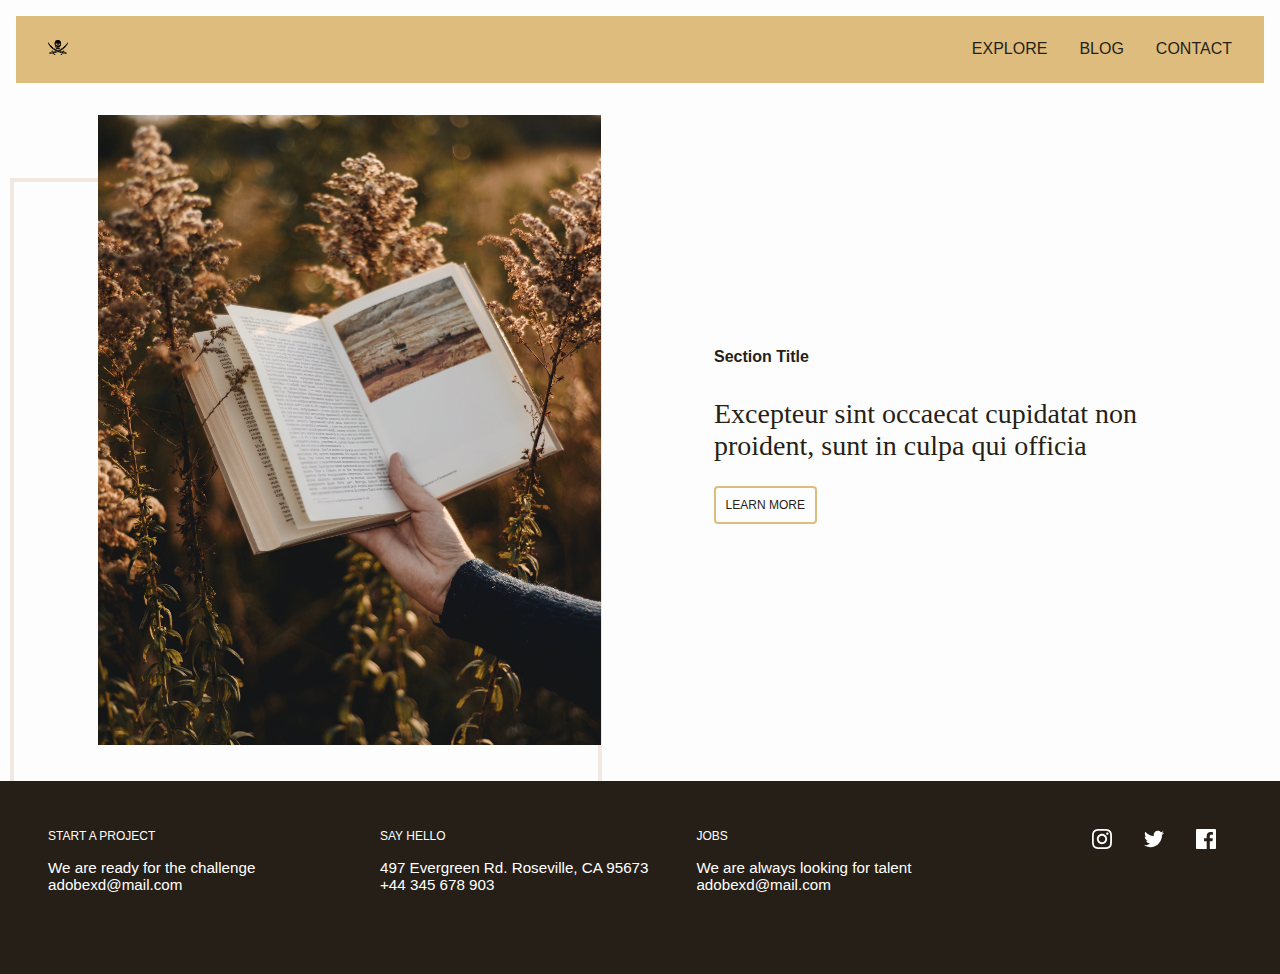
<file: index.html>
<!DOCTYPE html>
<html lang="en">

<head>
  <meta charset="utf-8">
  <meta name="Description" content="INF 7420 Project">
  <meta name="viewport" content="width=device-width, initial-scale=1">
  <title>Axa Mei Liauw - Portfolio</title>
  <link rel="stylesheet" href="style.css">
</head>

<body>
  <header>
    <nav class="main-menu">
      <a href="index.html" class="site-name"><img src="images/logo.png" alt="Axa Mei Liauw Logo"></a>
      <input class="menu-btn" type="checkbox" id="menu-btn" />
      <label class="menu-icon" for="menu-btn"><span class="navicon" aria-label="Toggle for menu"></span></label>
      <ul class="main-nav">
        <li><a href="explore.html">Explore</a></li>
        <li><a href="blog.html">Blog</a></li>
        <li><a href="contact.html">Contact</a></li>
      </ul>
    </nav>
  </header>
  <main>
    <div class="featured-image-container"><img src="images/book.jpg" alt="Person holding open book with plants in the background"></div>
    <div class="featured-text-container">
      <h1 id="section-title">Section Title</h1>
      <p>Excepteur sint occaecat cupidatat non proident, sunt in culpa qui officia</p>
      <a class="button-outline" href="learn.html" aria-labelledby="section-title">Learn More</a>
    </div>
  </main>
  <footer>
    <div class="footer-column">
      <h2>Start a project</h2>
      <p>We are ready for the challenge adobexd@mail.com</p>
    </div>
    <div class="footer-column">
      <h2>Say hello</h2>
      <address>497 Evergreen Rd. Roseville, CA 95673</address>
      <a href="tel:+44 345 678 903">+44 345 678 903</a>
    </div>
    <div class="footer-column">
      <h2>Jobs</h2>
      <p>We are always looking for talent adobexd@mail.com</p>
    </div>
    <div class="social-media">
      <ul>
        <li><a href=""><img height="20" width="20" src="images/instagram.svg" alt="Instagram"></a></li>
        <li><a href=""><img height="20" width="20" src="images/twitter.svg" alt="Twitter"></a></li>
        <li><a href=""><img height="20" width="20" src="images/facebook.svg" alt="Facebook"></a></li>
      </ul>
    </div>
  </footer>
</body>

</html>
</file>
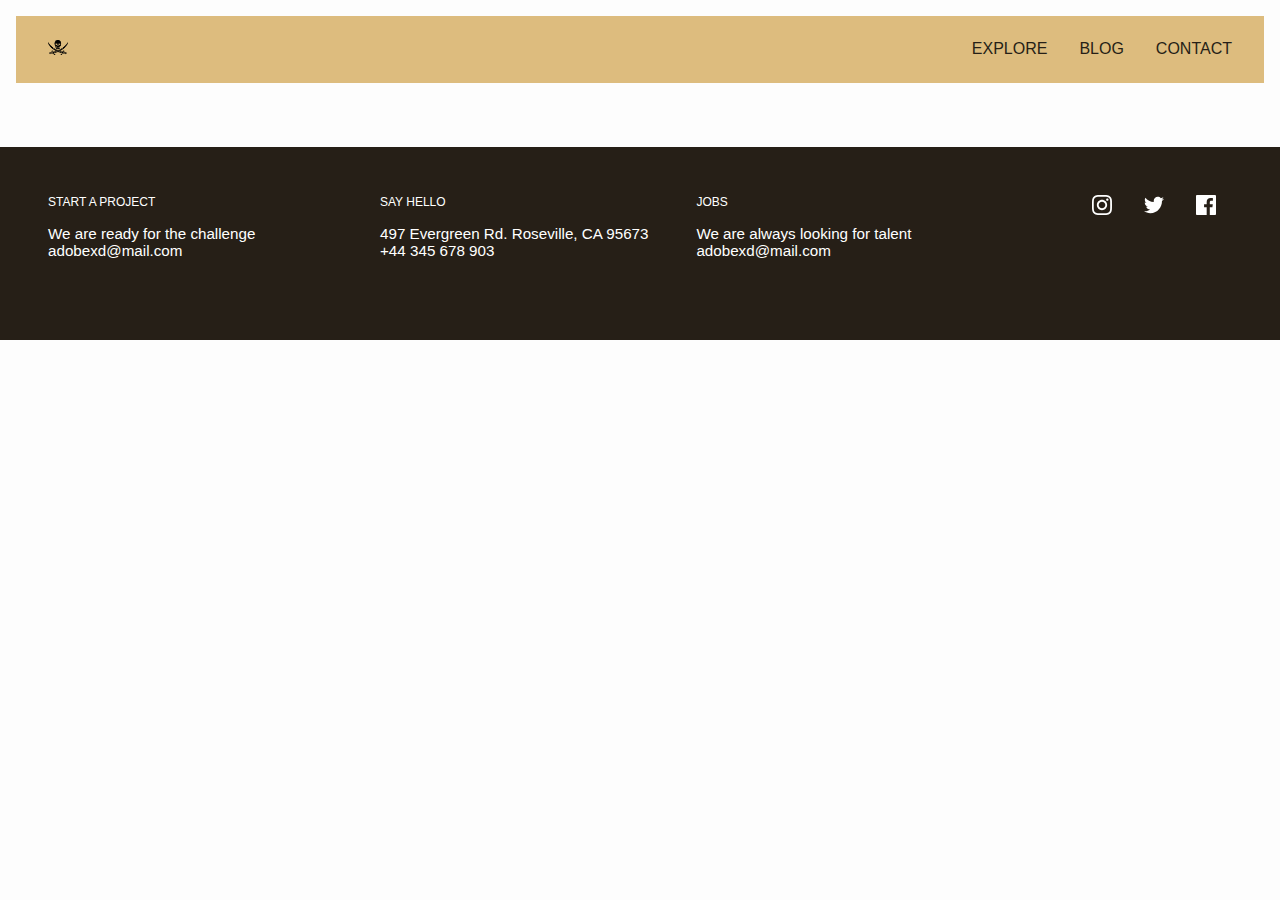
<file: blog.html>
<!DOCTYPE html>
<html lang="en">

<head>
  <meta charset="utf-8">
  <meta name="Description" content="INF 7420 Project">
  <meta name="viewport" content="width=device-width, initial-scale=1">
  <title>Axa Mei Liauw - Portfolio</title>
  <link rel="stylesheet" href="style.css">
</head>

<body>
  <header>
    <nav class="main-menu">
      <a href="index.html" class="site-name"><img src="images/logo.png" alt="Axa Mei Liauw Logo"></a>
      <input class="menu-btn" type="checkbox" id="menu-btn" />
      <label class="menu-icon" for="menu-btn"><span class="navicon" aria-label="Toggle for menu"></span></label>
      <ul class="main-nav">
        <li><a href="explore.html">Explore</a></li>
        <li><a href="blog.html">Blog</a></li>
        <li><a href="contact.html">Contact</a></li>
      </ul>
    </nav>
  </header>
  <main>

  </main>
  <footer>
    <div class="footer-column">
      <h2>Start a project</h2>
      <p>We are ready for the challenge adobexd@mail.com</p>
    </div>
    <div class="footer-column">
      <h2>Say hello</h2>
      <address>497 Evergreen Rd. Roseville, CA 95673</address>
      <a href="tel:+44 345 678 903">+44 345 678 903</a>
    </div>
    <div class="footer-column">
      <h2>Jobs</h2>
      <p>We are always looking for talent adobexd@mail.com</p>
    </div>
    <div class="social-media">
      <ul>
        <li><a href=""><img height="20" width="20" src="images/instagram.svg" alt="Instagram"></a></li>
        <li><a href=""><img height="20" width="20" src="images/twitter.svg" alt="Twitter"></a></li>
        <li><a href=""><img height="20" width="20" src="images/facebook.svg" alt="Facebook"></a></li>
      </ul>
    </div>
  </footer>
</body>

</html>
</file>
<file: style.css>
/* @import url("https://fonts.googleapis.com/css?family=Playfair+Display|Roboto&display=swap"); */

* {
  box-sizing: border-box;
  padding: 0;
  margin: 0;
}

body {
  background-color: #fdfdfd;
  color: #261f17;
  font-family: -apple-system, BlinkMacSystemFont, "Segoe UI", Roboto, Helvetica,
    Arial, sans-serif, "Apple Color Emoji", "Segoe UI Emoji", "Segoe UI Symbol";
}

a {
  color: #261f17;
}

img {
  max-width: 100%;
}

address {
  font-style: normal;
}

header {
  margin: 1rem 1rem 0 1rem;
  padding: 0.5rem 1rem;
  background-color: #ddbc7e;
}

main {
  padding: 1rem 1rem 2rem;
}

footer {
  padding: 1rem;
  background-color: #261f17;
  color: white;
}

nav a {
  text-transform: uppercase;
  text-decoration: none;
}

.main-menu {
  position: relative;
}

.menu-icon {
  cursor: pointer;
  display: inline-block;
  float: right;
  padding: 28px 20px;
  position: relative;
  user-select: none;
}

.menu-icon .navicon {
  background: #333;
  display: block;
  height: 2px;
  position: relative;
  transition: background 0.2s ease-out;
  width: 18px;
}

.menu-icon .navicon:before,
.menu-icon .navicon:after {
  background: #333;
  content: "";
  display: block;
  height: 100%;
  position: absolute;
  transition: all 0.2s ease-out;
  width: 100%;
}

.menu-icon .navicon:before {
  top: 5px;
}

.menu-icon .navicon:after {
  top: -5px;
}

.menu-btn {
  display: none;
}

.menu-btn:checked ~ .main-nav {
  opacity: 1;
  height: 150px;
  transition: all 0.2s ease-out;
}

.menu-btn:checked ~ .menu-icon .navicon {
  background: transparent;
}

.menu-btn:checked ~ .menu-icon .navicon:before {
  transform: rotate(-45deg);
}

.menu-btn:checked ~ .menu-icon .navicon:after {
  transform: rotate(45deg);
}

.menu-btn:checked ~ .menu-icon:not(.steps) .navicon:before,
.menu-btn:checked ~ .menu-icon:not(.steps) .navicon:after {
  top: 0;
}

.site-name {
  display: inline-block;
  padding: 1rem;
}

.site-name img {
  width: 20px;
}

.main-nav {
  list-style: none;
  opacity: 0;
  height: 0;
  transition: all 0.2s ease-out;
}

.main-nav li {
  text-align: center;
}

.main-nav a {
  display: block;
  padding: 1rem;
  text-align: center;
}

.featured-text-container h1 {
  margin: 0.5rem 0 1rem;
  font-size: 1.4rem;
}

.featured-text-container p {
  font-family: "Playfair Display", serif;
  font-size: 1.2rem;
  margin: 0.5rem 0 1.5rem;
}

.button-outline {
  border: 2px solid #ddbc7e;
  border-radius: 4px;
  padding: 0.6rem;
  display: inline-block;
  text-decoration: none;
  text-transform: uppercase;
  font-size: 0.75rem;
}

footer {
  display: flex;
  flex-wrap: wrap;
  flex-basis: 0;
  flex-grow: 1;
  padding: 2rem 1rem;
}

.footer-column {
  padding: 0 0 1rem;
  flex-grow: 1;
  margin-right: 2rem;
}

.footer-column:not(:last-child) {
  margin-bottom: 1rem;
}

.footer-column h2 {
  text-transform: uppercase;
  font-weight: 400;
  font-size: 0.75rem;
  margin-bottom: 1rem;
}

.footer-column p,
.footer-column address,
.footer-column a {
  font-size: 0.95rem;
}

.footer-column a {
  color: white;
  text-decoration: none;
}

.social-media {
  align-self: flex-end;
}

.social-media ul {
  display: flex;
  list-style-type: none;
  justify-content: flex-start;
  margin-left: -1rem;
}

.social-media a {
  padding: 1rem;
}

@media screen and (min-width: 768px) {
  header,
  footer {
    clear: both;
  }

  .main-menu {
    display: flex;
    justify-content: space-between;
  }

  .menu-icon {
    display: none;
  }

  .site-name {
    flex: 1 0 auto;
  }

  .main-nav {
    list-style: none;
    display: flex;
    flex-wrap: wrap;
    justify-content: flex-end;
    opacity: 1;
  }

  main {
    padding-top: 2rem;
    display: flex;
    align-items: center;
    justify-content: center;
    max-width: 1200px;
    margin: 0 auto;
  }

  .featured-image-container {
    display: inline-block;
    position: relative;
    float: left;
    width: 50%;
  }

  .featured-image-container img {
    max-height: 70vh;
  }

  .featured-text-container {
    float: left;
    width: 50%;
    padding: 2rem;
    max-width: 500px;
  }

  .featured-text-container h1 {
    font-size: 1rem;
    margin-bottom: 2rem;
  }

  .featured-text-container p {
    font-size: 1.75rem;
  }

  footer {
    justify-content: flex-end;
    padding: 3rem;
  }

  .social-media {
    align-self: flex-start;
    flex-grow: 4;
  }

  .social-media ul {
    justify-content: center;
  }
}

@media screen and (min-width: 1065px) {
  .footer-column {
    max-width: 300px;
  }
}

@media screen and (min-width: 1205px) {
  .featured-image-container::before {
    position: absolute;
    top: 10%;
    left: -15%;
    width: 100%;
    height: 100%;
    border: 4px solid #c49d75;
    content: "";
    z-index: -1;
    opacity: 0.2;
  }

  .social-media ul {
    justify-content: flex-end;
  }
}
</file>
